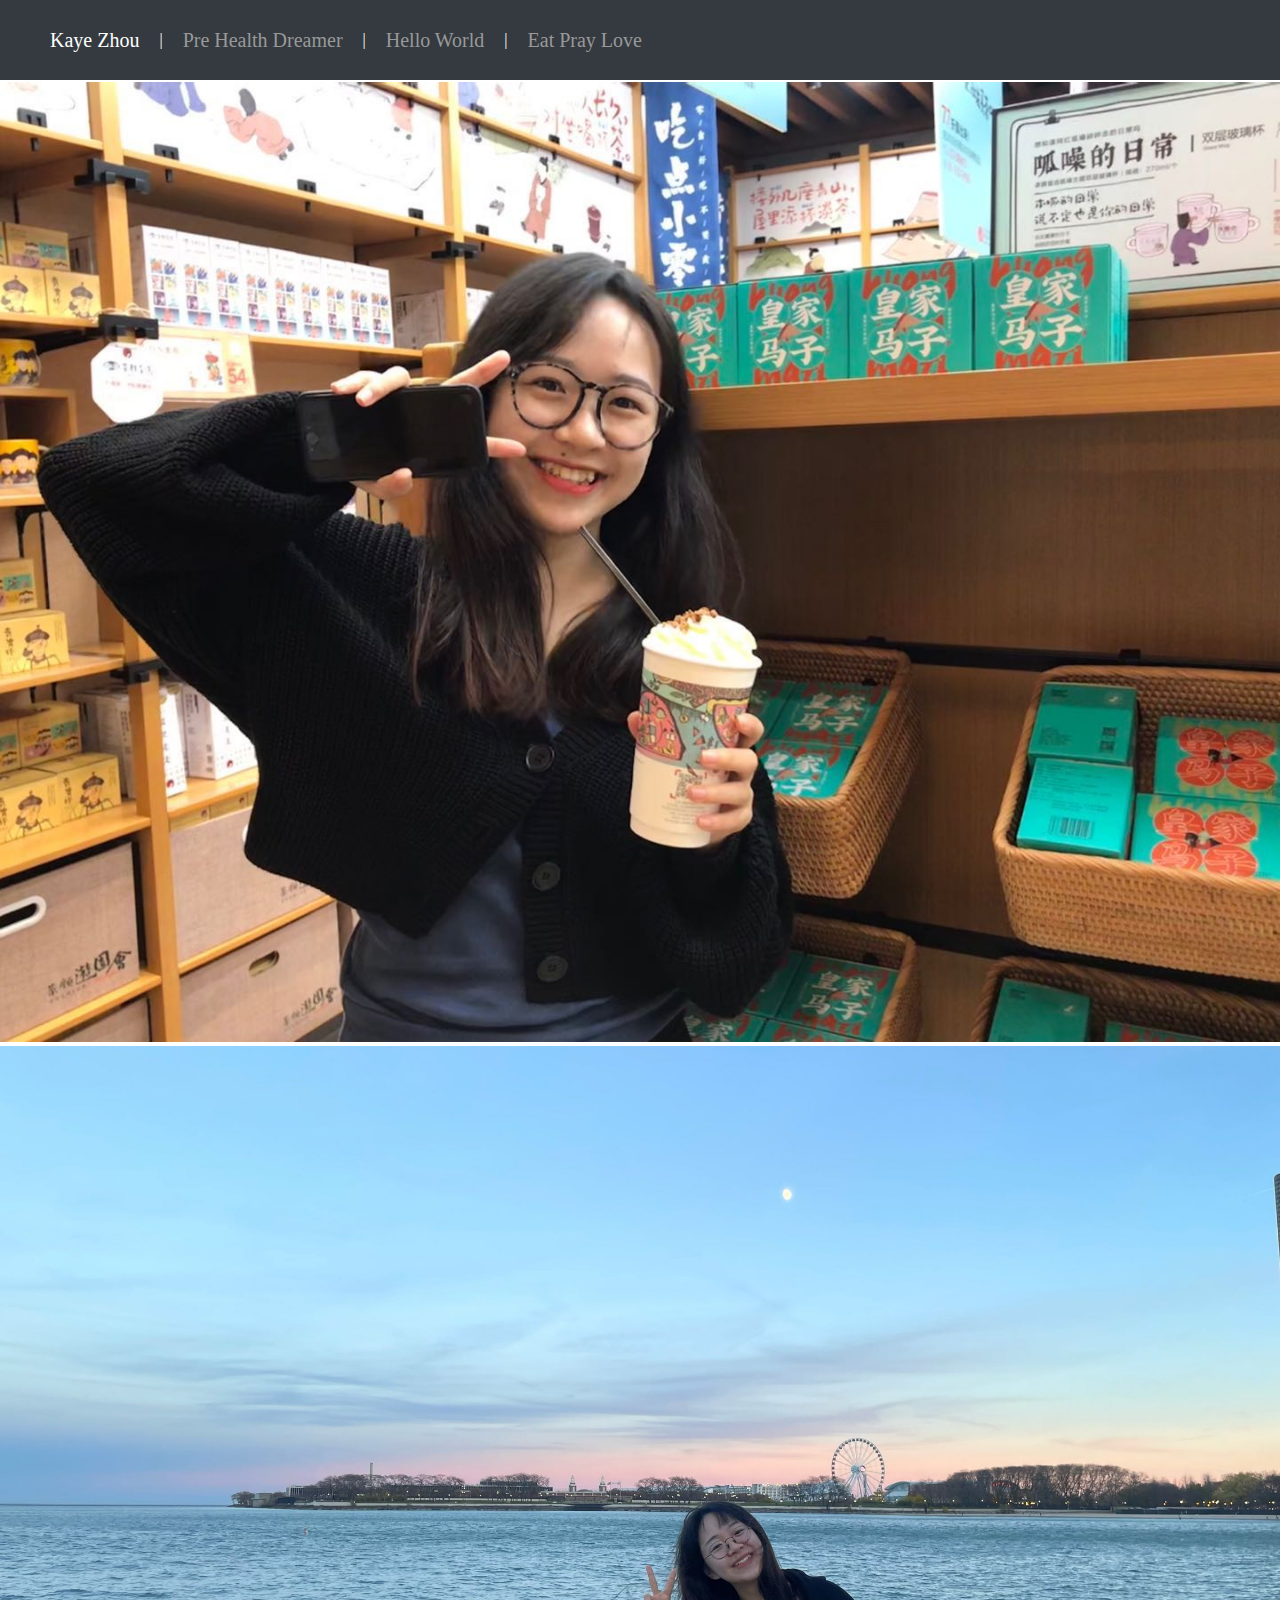
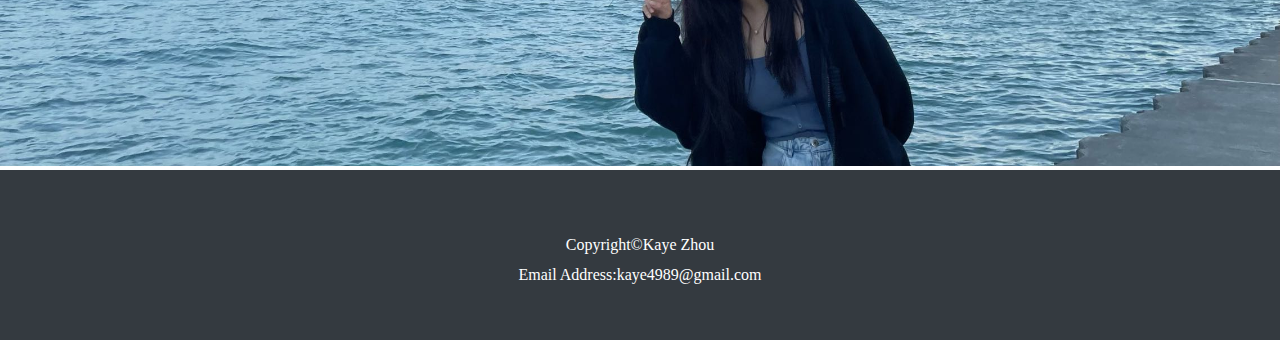
<file: index.html>
<!DOCTYPE html>
<html lang="en">
  <head>
    <meta charset="UTF-8" />
    <meta http-equiv="X-UA-Compatible" content="IE=edge" />
    <meta name="viewport" content="width=device-width, initial-scale=1.0" />
    <title>Document</title>
    <link rel="stylesheet" href="./css/common.css" />
    <style>
      .header li:nth-child(1) a {
        color: #fff;
      }
      .content {
        width: 100%;
      }
      .content img {
        width: 100%;
      }
    </style>
  </head>
  <body>
    <div class="header">
      <ul class="w">
        <li><a href="./index.html">Kaye Zhou</a></li>
        <li>|</li>
        <li><a href="./PreHealthDreamer.html">Pre Health Dreamer</a></li>
        <li>|</li>
        <li><a href="./HelloWorld.html">Hello World</a></li>
        <li>|</li>
        <li><a href="./EatPrayLove.html">Eat Pray Love</a></li>
      </ul>
    </div>
    <div class="content">
      <img src="./images/index1.jpg" alt="" />
      <img src="./images/index2.jpg" alt="" />
    </div>
    <div class="footer">
      <p>Copyright&copy;Kaye Zhou</p>
      <p>Email Address:kaye4989@gmail.com</p>
    </div>
  </body>
</html>
</file>
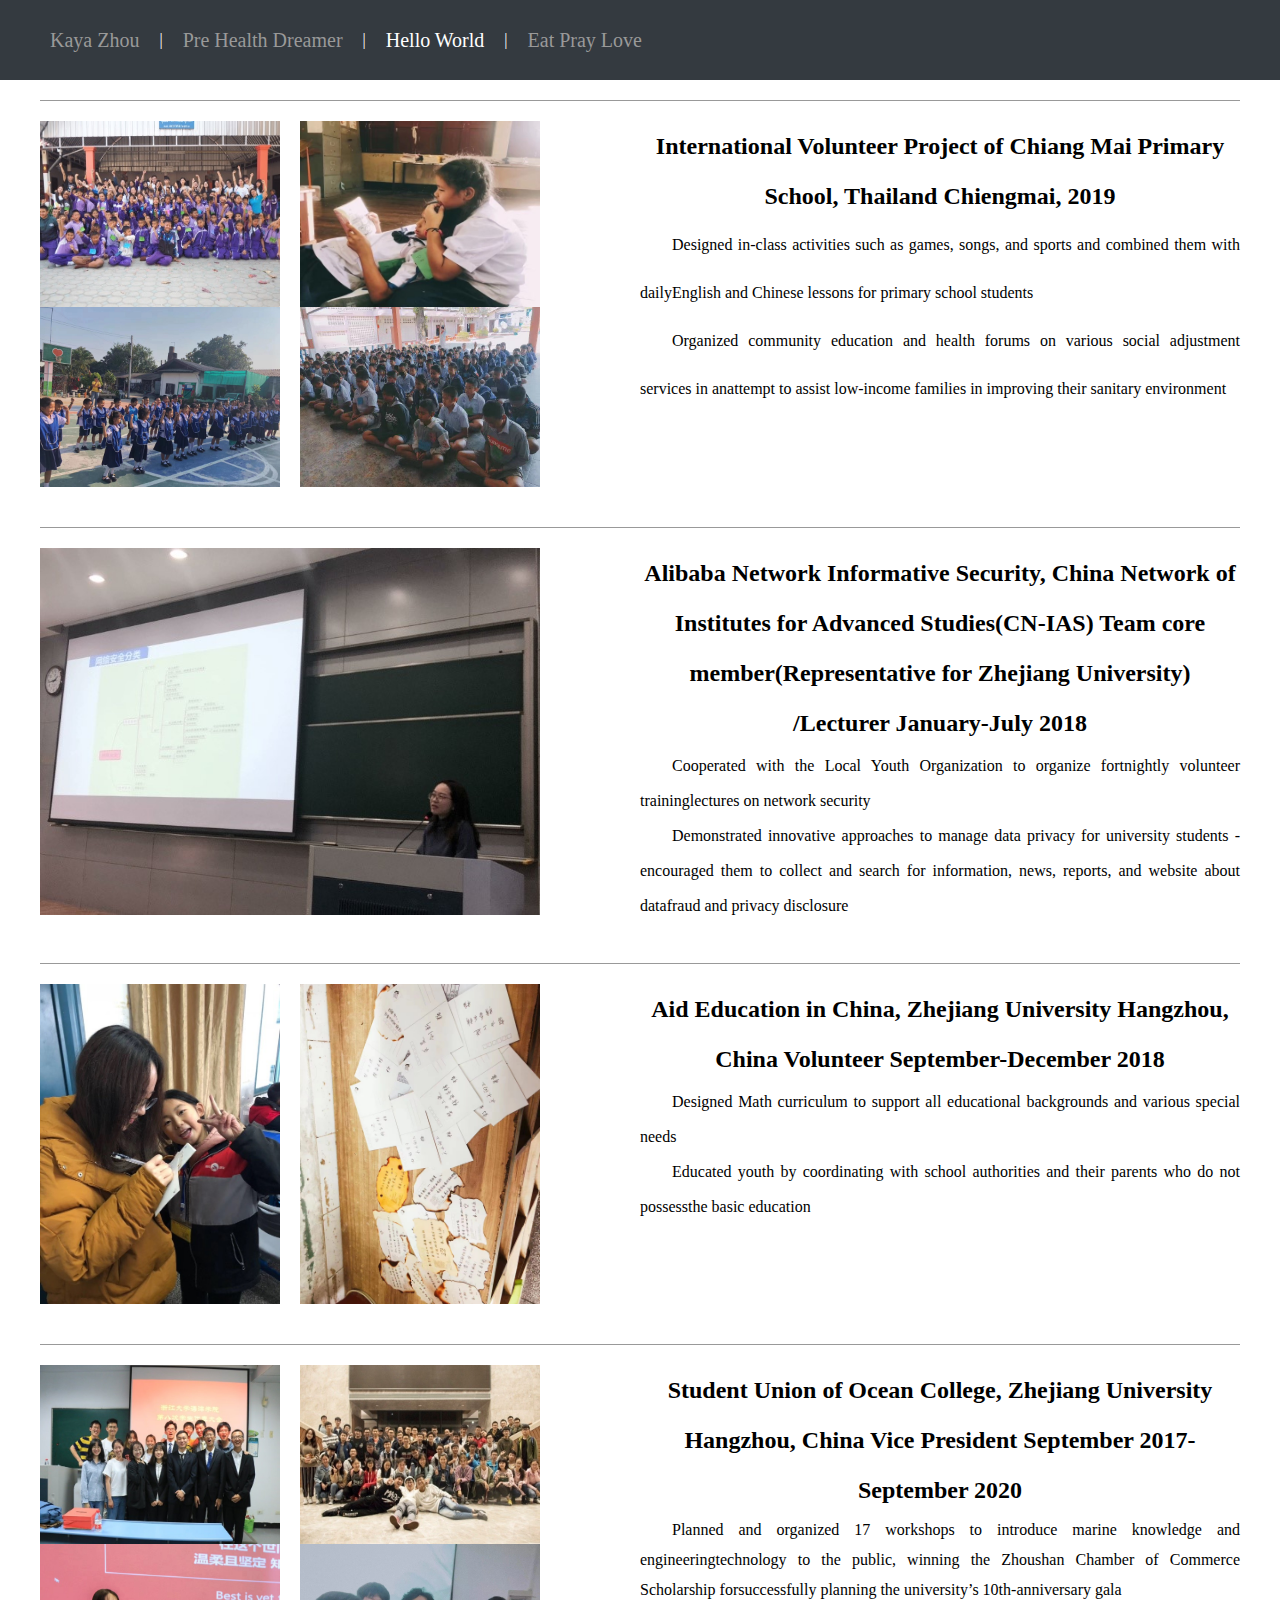
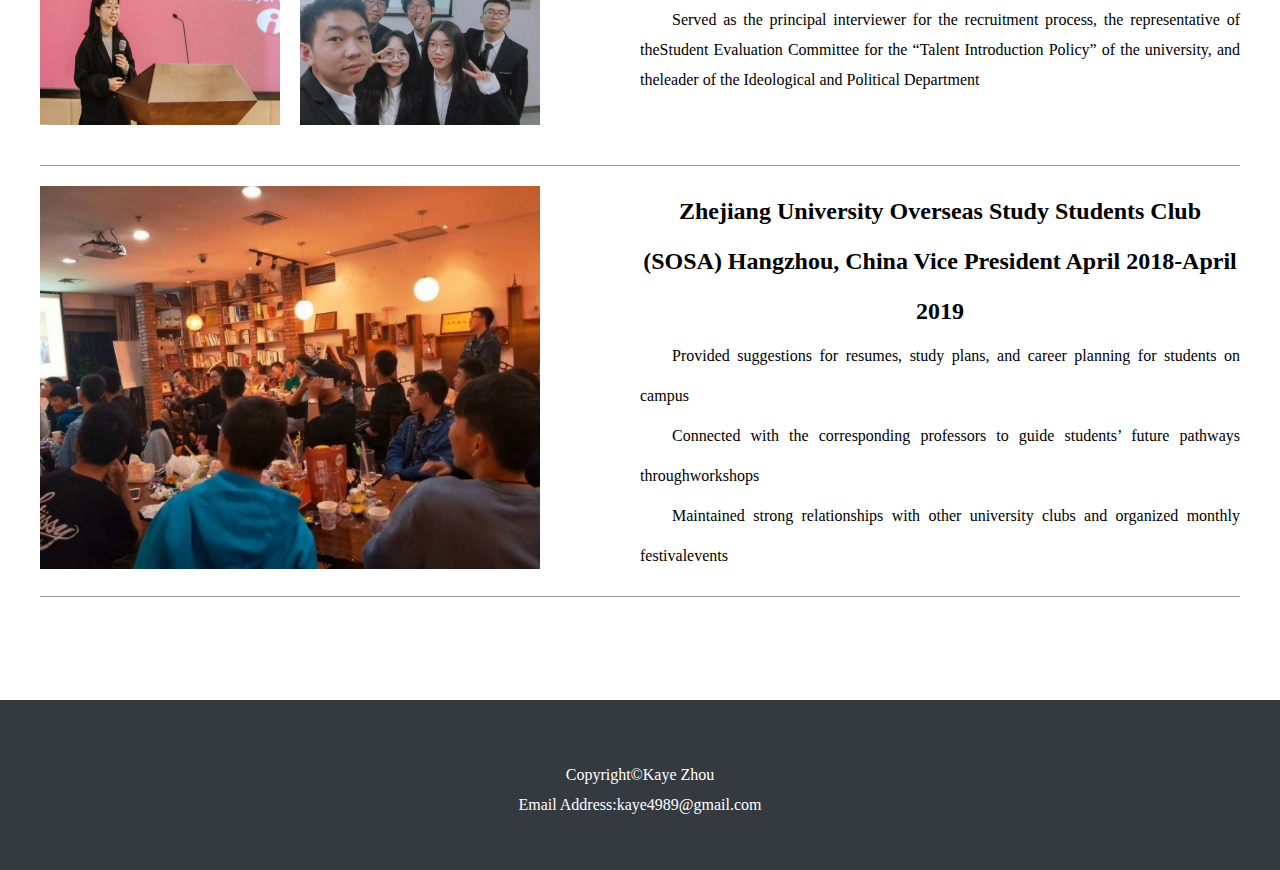
<file: HelloWorld.html>
<!DOCTYPE html>
<html lang="en">
  <head>
    <meta charset="UTF-8" />
    <meta http-equiv="X-UA-Compatible" content="IE=edge" />
    <meta name="viewport" content="width=device-width, initial-scale=1.0" />
    <title>Document</title>
    <link rel="stylesheet" href="./css/common.css" />
    <link rel="stylesheet" href="./css/hello.css" />
  </head>
  <body>
    <!-- header -->
    <div class="header">
      <ul class="w">
        <li><a href="./index.html">Kaya Zhou</a></li>
        <li>|</li>
        <li><a href="./PreHealthDreamer.html">Pre Health Dreamer</a></li>
        <li>|</li>
        <li><a href="./HelloWorld.html">Hello World</a></li>
        <li>|</li>
        <li><a href="./EatPrayLove.html">Eat Pray Love</a></li>
      </ul>
    </div>
    <!-- content -->
    <div class="content">
      <div class="w">
        <ul>
          <li>
            <div class="left">
              <img src="./images/201.jpg" alt="" />
              <img src="./images/202.jpg" alt="" />
              <img src="./images/203.jpg" alt="" />
              <img src="./images/204.jpg" alt="" />
            </div>
            <div class="text">
              <h2>International Volunteer Project of Chiang Mai Primary School, Thailand Chiengmai, 2019</h2>
              <p>Designed in-class activities such as games, songs, and sports and combined them with dailyEnglish and Chinese lessons for primary school students</p>
              <p>Organized community education and health forums on various social adjustment services in anattempt to assist low-income families in improving their sanitary environment</p>
            </div>
          </li>
          <li>
            <div class="left">
              <img src="./images/222.jpg" alt="" />
            </div>
            <div class="text">
              <h2>Alibaba Network Informative Security, China Network of Institutes for Advanced Studies(CN-IAS) Team core member(Representative for Zhejiang University) /Lecturer January-July 2018</h2>
              <p>Cooperated with the Local Youth Organization to organize fortnightly volunteer traininglectures on network security</p>
              <p>Demonstrated innovative approaches to manage data privacy for university students -encouraged them to collect and search for information, news, reports, and website about datafraud and privacy disclosure</p>
            </div>
          </li>
          <li>
            <div class="left">
              <img src="./images/231.jpg" alt="" />
              <img src="./images/232.jpg" alt="" />
            </div>
            <div class="text">
              <h2>Aid Education in China, Zhejiang University Hangzhou, China Volunteer September-December 2018</h2>
              <p>Designed Math curriculum to support all educational backgrounds and various special needs</p>
              <p>Educated youth by coordinating with school authorities and their parents who do not possessthe basic education</p>
            </div>
          </li>
          <li>
            <div class="left">
              <img src="./images/241.jpg" alt="" />
              <img src="./images/242.jpg" alt="" />
              <img src="./images/243.jpg" alt="" />
              <img src="./images/244.jpg" alt="" />
            </div>
            <div class="text">
              <h2>Student Union of Ocean College, Zhejiang University Hangzhou, China Vice President September 2017-September 2020</h2>
              <p>Planned and organized 17 workshops to introduce marine knowledge and engineeringtechnology to the public, winning the Zhoushan Chamber of Commerce Scholarship forsuccessfully planning the university’s 10th-anniversary gala</p>
              <p>Served as the principal interviewer for the recruitment process, the representative of theStudent Evaluation Committee for the “Talent Introduction Policy” of the university, and theleader of the Ideological and Political Department</p>
            </div>
          </li>
          <li>
            <div class="left">
              <img src="./images/251.jpg" alt="" />
            </div>
            <div class="text">
              <h2>Zhejiang University Overseas Study Students Club (SOSA) Hangzhou, China Vice President April 2018-April 2019</h2>
              <p>Provided suggestions for resumes, study plans, and career planning for students on campus</p>
              <p>Connected with the corresponding professors to guide students’ future pathways throughworkshops</p>
              <p>Maintained strong relationships with other university clubs and organized monthly festivalevents</p>
            </div>
          </li>
        </ul>
      </div>
    </div>
    <div class="footer">
      <p>Copyright&copy;Kaye Zhou</p>
      <p>Email Address:kaye4989@gmail.com</p>
    </div>
  </body>
</html>
</file>
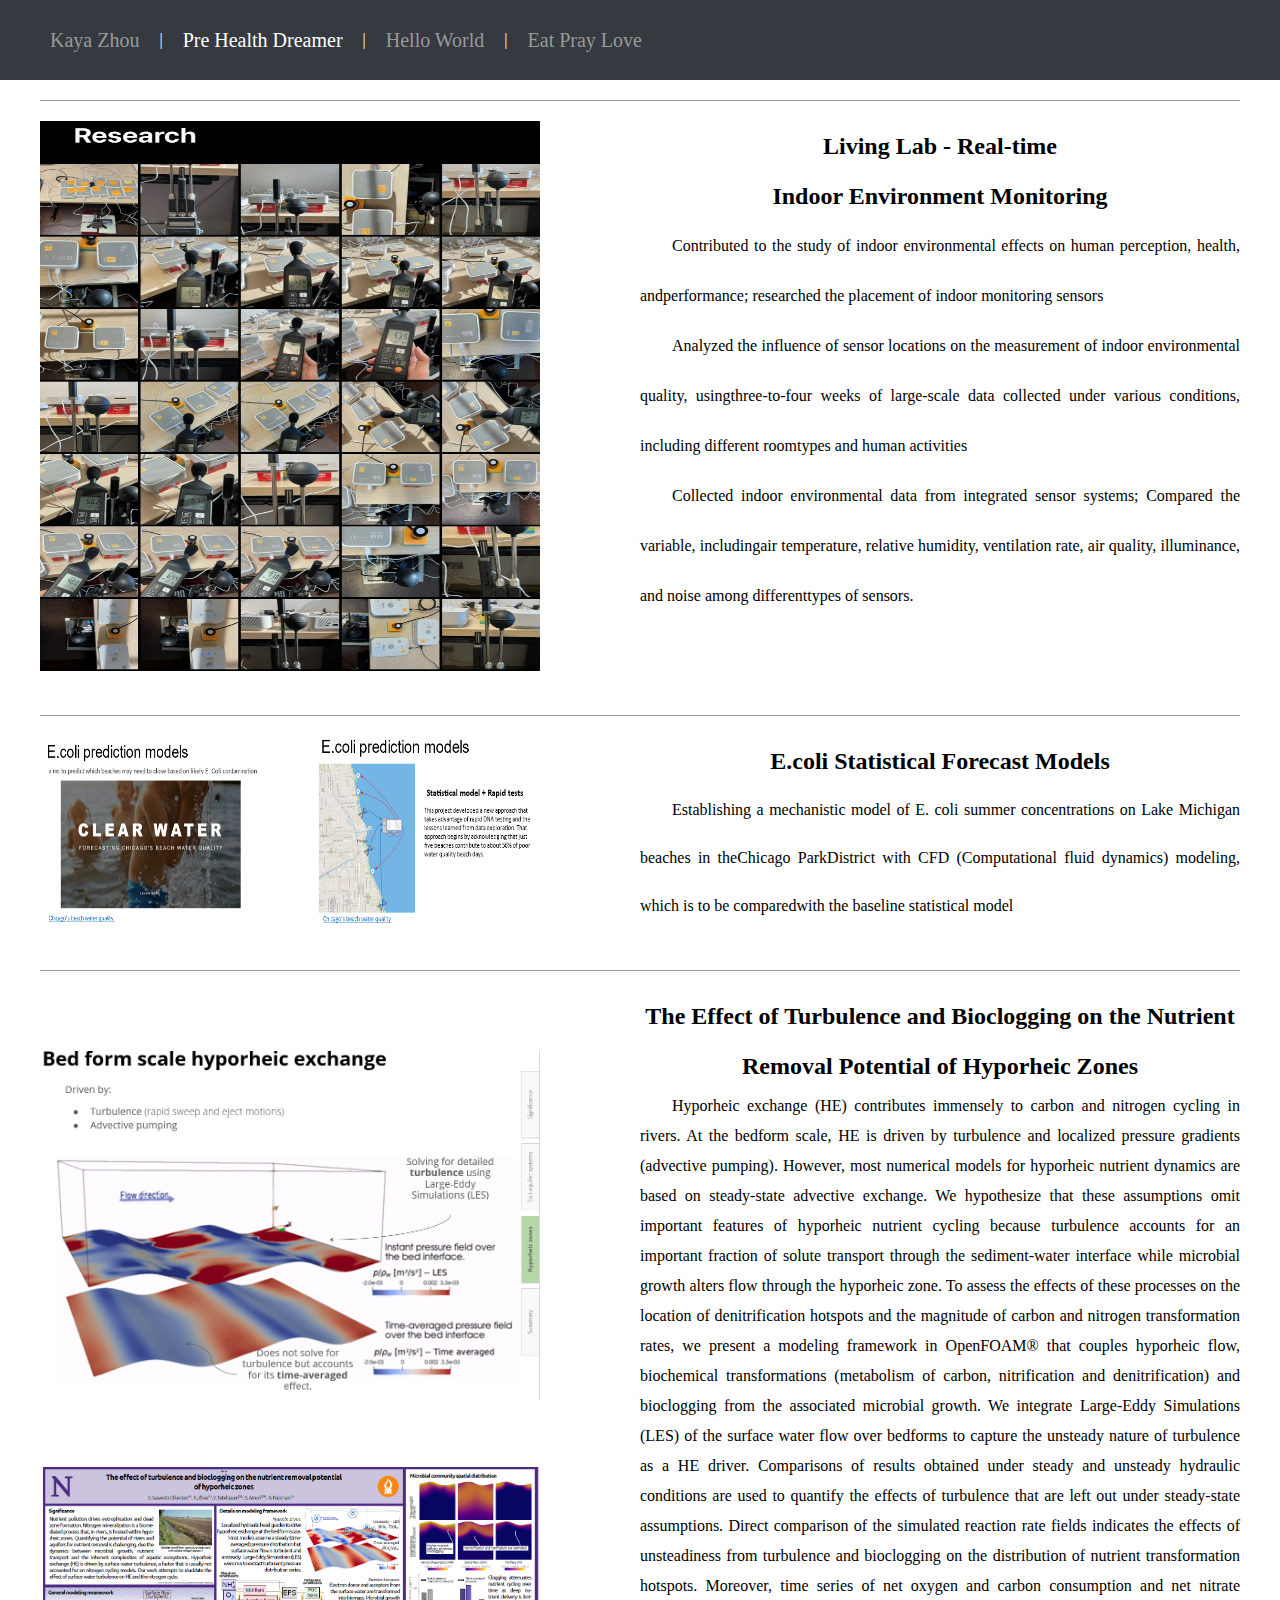
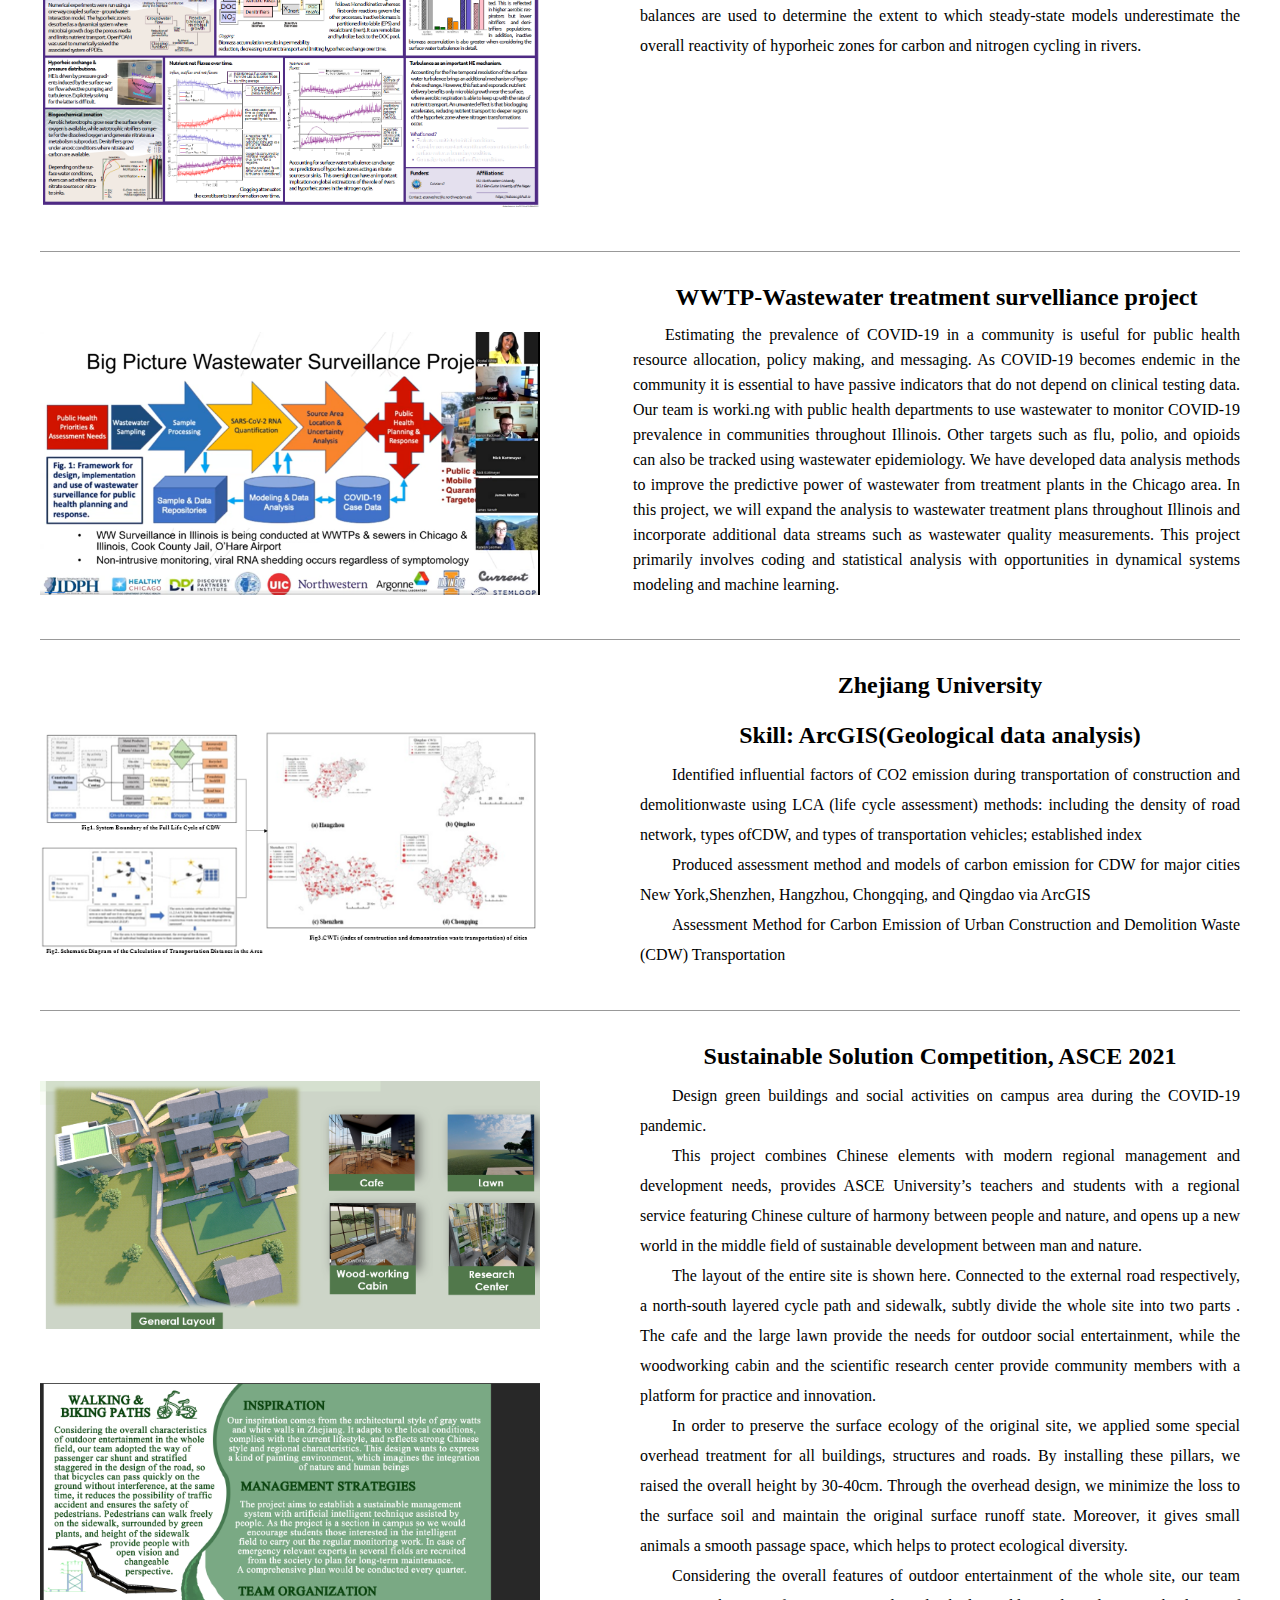
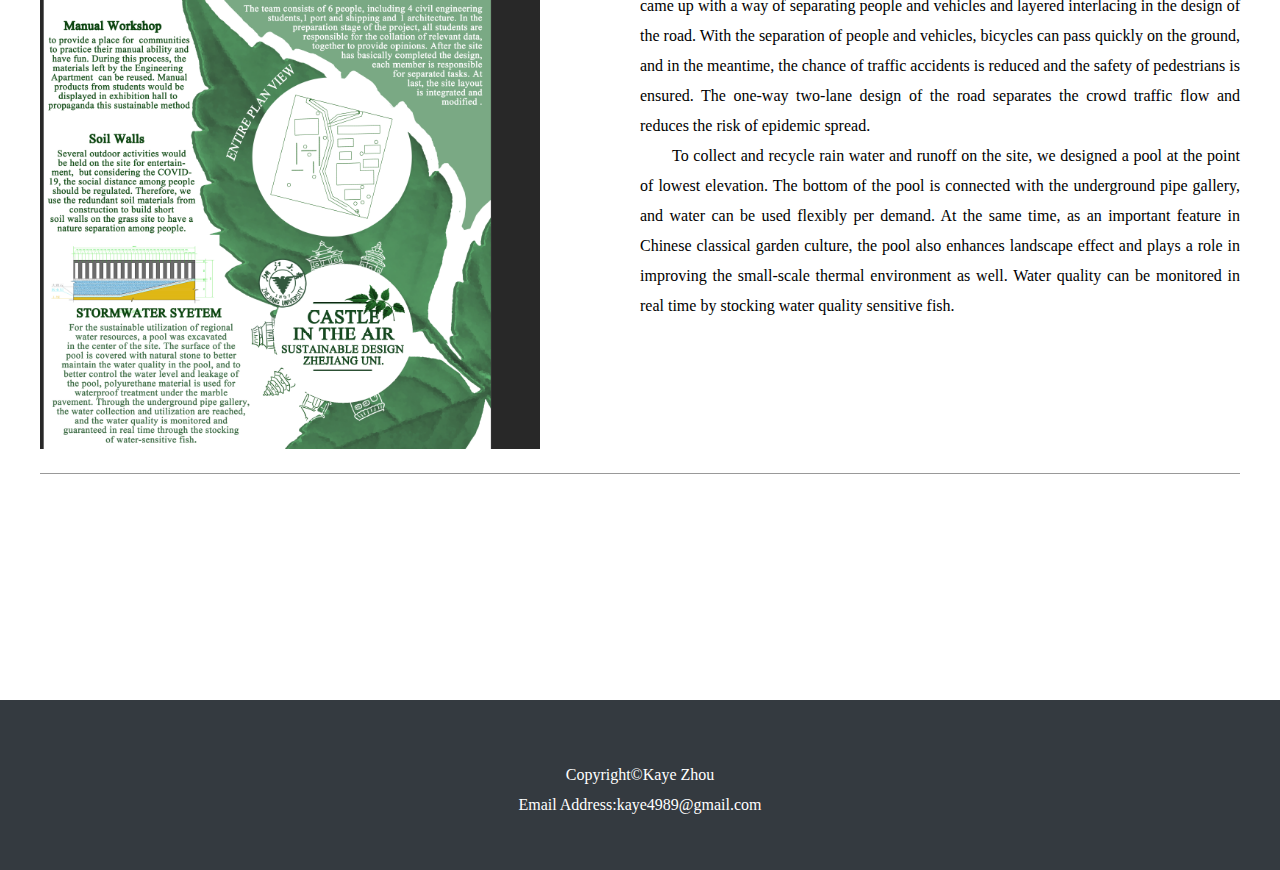
<file: PreHealthDreamer.html>
<!DOCTYPE html>
<html lang="en">
  <head>
    <meta charset="UTF-8" />
    <meta http-equiv="X-UA-Compatible" content="IE=edge" />
    <meta name="viewport" content="width=device-width, initial-scale=1.0" />
    <title>Document</title>
    <link rel="stylesheet" href="./css/common.css" />
    <link rel="stylesheet" href="./css/pre.css" />
  </head>
  <body>
    <!-- header -->
    <div class="header">
      <ul class="w">
        <li><a href="./index.html">Kaya Zhou</a></li>
        <li>|</li>
        <li><a href="./PreHealthDreamer.html">Pre Health Dreamer</a></li>
        <li>|</li>
        <li><a href="./HelloWorld.html">Hello World</a></li>
        <li>|</li>
        <li><a href="./EatPrayLove.html">Eat Pray Love</a></li>
      </ul>
    </div>
    <!-- content -->
    <!-- <h1>Northwestern University</h1> -->
    <div class="content">
      <div class="w">
        <ul>
          <li>
            <div class="left">
              <img src="./images/1.jpg" alt="" />
            </div>
            <div class="text">
              <h2>
                Living Lab - Real-time<br />
                Indoor Environment Monitoring
              </h2>
              <p>Contributed to the study of indoor environmental effects on human perception, health, andperformance; researched the placement of indoor monitoring sensors</p>
              <p>Analyzed the influence of sensor locations on the measurement of indoor environmental quality, usingthree-to-four weeks of large-scale data collected under various conditions, including different roomtypes and human activities</p>
              <p>Collected indoor environmental data from integrated sensor systems; Compared the variable, includingair temperature, relative humidity, ventilation rate, air quality, illuminance, and noise among differenttypes of sensors.</p>
            </div>
          </li>
          <li>
            <div class="left">
              <img src="./images/21.png" alt="" />
              <img src="./images/22.png" alt="" />
            </div>
            <div class="text">
              <h2>E.coli Statistical Forecast Models</h2>
              <p>Establishing a mechanistic model of E. coli summer concentrations on Lake Michigan beaches in theChicago ParkDistrict with CFD (Computational fluid dynamics) modeling, which is to be comparedwith the baseline statistical model</p>
            </div>
          </li>
          <li>
            <div class="left">
              <img src="./images/31.png" alt="" />
              <img src="./images/32.png" alt="" />
            </div>
            <div class="text">
              <h2>The Effect of Turbulence and Bioclogging on the Nutrient Removal Potential of Hyporheic Zones</h2>
              <p>
                Hyporheic exchange (HE) contributes immensely to carbon and nitrogen cycling in rivers. At the bedform scale, HE is driven by turbulence and localized pressure gradients (advective pumping). However, most numerical models for hyporheic nutrient dynamics are based on steady-state advective exchange. We hypothesize that these assumptions omit important features of hyporheic nutrient cycling because turbulence accounts for an important fraction of solute transport through the sediment-water interface while microbial growth alters flow through the hyporheic zone. To assess the effects of these processes on the location of denitrification hotspots and the magnitude of carbon and nitrogen transformation rates, we present a modeling framework in OpenFOAM® that couples hyporheic
                flow, biochemical transformations (metabolism of carbon, nitrification and denitrification) and bioclogging from the associated microbial growth. We integrate Large-Eddy Simulations (LES) of the surface water flow over bedforms to capture the unsteady nature of turbulence as a HE driver. Comparisons of results obtained under steady and unsteady hydraulic conditions are used to quantify the effects of turbulence that are left out under steady-state assumptions. Direct comparison of the simulated reaction rate fields indicates the effects of unsteadiness from turbulence and bioclogging on the distribution of nutrient transformation hotspots. Moreover, time series of net oxygen and carbon consumption and net nitrate balances are used to determine the extent to which
                steady-state models underestimate the overall reactivity of hyporheic zones for carbon and nitrogen cycling in rivers.
              </p>
            </div>
          </li>
          <li>
            <div class="left">
              <img src="./images/4.png" alt="" />
            </div>
            <div class="text">
              <h2>WWTP-Wastewater treatment survelliance project</h2>
              <p>
                Estimating the prevalence of COVID-19 in a community is useful for public health resource allocation, policy making, and messaging. As COVID-19 becomes endemic in the community it is essential to have passive indicators that do not depend on clinical testing data. Our team is worki.ng with public health departments to use wastewater to monitor COVID-19 prevalence in communities throughout Illinois. Other targets such as flu, polio, and opioids can also be tracked using wastewater epidemiology. We have developed data analysis methods to improve the predictive power of wastewater from treatment plants in the Chicago area. In this project, we will expand the analysis to wastewater treatment plans throughout Illinois and incorporate additional data streams such as wastewater
                quality measurements. This project primarily involves coding and statistical analysis with opportunities in dynamical systems modeling and machine learning.
              </p>
            </div>
          </li>
          <li>
            <div class="left">
              <img src="./images/51.png" alt="" />
            </div>
            <div class="text">
              <h2>Zhejiang University</h2>
              <h2>Skill: ArcGIS(Geological data analysis)</h2>
              <p>Identified influential factors of CO2 emission during transportation of construction and demolitionwaste using LCA (life cycle assessment) methods: including the density of road network, types ofCDW, and types of transportation vehicles; established index</p>
              <p>Produced assessment method and models of carbon emission for CDW for major cities New York,Shenzhen, Hangzhou, Chongqing, and Qingdao via ArcGIS</p>
              <p>Assessment Method for Carbon Emission of Urban Construction and Demolition Waste (CDW) Transportation</p>
            </div>
          </li>
          <li>
            <div class="left">
              <img src="./images/61.png" alt="" />
              <img src="./images/62.png" alt="" />
            </div>
            <div class="text">
              <h2>Sustainable Solution Competition, ASCE 2021</h2>
              <p>Design green buildings and social activities on campus area during the COVID-19 pandemic.</p>
              <p>This project combines Chinese elements with modern regional management and development needs, provides ASCE University’s teachers and students with a regional service featuring Chinese culture of harmony between people and nature, and opens up a new world in the middle field of sustainable development between man and nature.</p>
              <p>The layout of the entire site is shown here. Connected to the external road respectively, a north-south layered cycle path and sidewalk, subtly divide the whole site into two parts . The cafe and the large lawn provide the needs for outdoor social entertainment, while the woodworking cabin and the scientific research center provide community members with a platform for practice and innovation.</p>
              <p>In order to preserve the surface ecology of the original site, we applied some special overhead treatment for all buildings, structures and roads. By installing these pillars, we raised the overall height by 30-40cm. Through the overhead design, we minimize the loss to the surface soil and maintain the original surface runoff state. Moreover, it gives small animals a smooth passage space, which helps to protect ecological diversity.</p>
              <p>Considering the overall features of outdoor entertainment of the whole site, our team came up with a way of separating people and vehicles and layered interlacing in the design of the road. With the separation of people and vehicles, bicycles can pass quickly on the ground, and in the meantime, the chance of traffic accidents is reduced and the safety of pedestrians is ensured. The one-way two-lane design of the road separates the crowd traffic flow and reduces the risk of epidemic spread.</p>
              <p>To collect and recycle rain water and runoff on the site, we designed a pool at the point of lowest elevation. The bottom of the pool is connected with the underground pipe gallery, and water can be used flexibly per demand. At the same time, as an important feature in Chinese classical garden culture, the pool also enhances landscape effect and plays a role in improving the small-scale thermal environment as well. Water quality can be monitored in real time by stocking water quality sensitive fish.</p>
            </div>
          </li>
        </ul>
      </div>
    </div>
    <div class="footer">
      <p>Copyright&copy;Kaye Zhou</p>
      <p>Email Address:kaye4989@gmail.com</p>
    </div>
  </body>
</html>
</file>
<file: css/common.css>
* {
  padding: 0;
  margin: 0;
}
li {
  list-style: none;
}
a {
  text-decoration: none;
  color: black;
}
.w {
  width: 1200px;
  margin: 0px auto;
}
.header {
  width: 100%;
  height: 80px;
  background-color: #343a40;
}
.header .w {
  height: 100%;
}
.header li {
  float: left;
  line-height: 80px;
  padding: 0px 10px;
  color: #fff;
}
.header li a {
  font-size: 20px;
  color: #999;
}
.header li:hover a {
  color: #fff;
}
.footer {
  padding: 60px 0px;
  width: 100%;
  height: 50px;
  background-color: #343a40;
  color: #fff;
}
.footer p {
  line-height: 30px;
  text-align: center;
}
</file>
<file: css/hello.css>
.header li:nth-child(5) a {
  color: #fff;
}
/* content */
.content {
  width: 100%;
  height: 2200px;
}
h1 {
  text-align: center;
}
.content .w {
  height: 2200px;
}
.content .w > ul {
  width: 100%;
  height: 100%;
}
.content .w > ul li {
  display: flex;
  justify-content: space-between;
  margin-top: 20px;
  padding: 20px 0px;
  border-top: 1px solid #999;
}
.content .w > ul li:nth-last-child(1) {
  border-bottom: 1px solid #999;
}
.content .w > ul li .left {
  width: 500px;
}
.content .w > ul li .left img {
  width: 100%;
}
.content .w > ul li .text {
  width: 600px;
}
.content .w > ul li .text h2 {
  line-height: 50px;
  text-align: center;
}
.content .w > ul li .text p {
  text-indent: 2em;
  text-align: justify;
  line-height: 50px;
}
.content .w > ul li:nth-child(1) .left {
  display: flex;
  justify-content: space-between;
  align-content: space-between;
  flex-wrap: wrap;
}
.content .w > ul li:nth-child(1) .left img {
  width: 48%;
}
.content .w > ul li:nth-child(1) .text p {
  line-height: 48px;
}
.content .w > ul li:nth-child(2) .text p {
  line-height: 35px;
}
.content .w > ul li:nth-child(3) .left {
  display: flex;
  justify-content: space-between;
}
.content .w > ul li:nth-child(3) .left img {
  width: 48%;
}
.content .w > ul li:nth-child(3) .text p {
  line-height: 35px;
}
.content .w > ul li:nth-child(4) .left {
  display: flex;
  justify-content: space-between;
  align-content: space-between;
  flex-wrap: wrap;
}
.content .w > ul li:nth-child(4) .left img {
  width: 48%;
}
.content .w > ul li:nth-child(4) .text p {
  line-height: 30px;
}
.content .w > ul li:nth-child(5) .text p {
  line-height: 40px;
}
</file>
<file: css/pre.css>
.header li:nth-child(3) a {
  color: #fff;
}
/* content */
.content {
  width: 100%;
  height: 3800px;
}
h1 {
  text-align: center;
}
.content .w {
  height: 3800px;
}
.content .w > ul {
  width: 100%;
  height: 100%;
}
.content .w > ul li {
  display: flex;
  justify-content: space-between;
  margin-top: 20px;
  padding: 20px 0px;
  border-top: 1px solid #999;
}
.content .w > ul li:nth-last-child(1) {
  border-bottom: 1px solid #999;
}
.content .w > ul li .left {
  width: 500px;
}
.content .w > ul li .left img {
  width: 100%;
}
.content .w > ul li .text {
  width: 600px;
}
.content .w > ul li .text h2 {
  line-height: 50px;
  text-align: center;
}
.content .w > ul li .text p {
  text-indent: 2em;
  text-align: justify;
  line-height: 50px;
}
.content .w > ul li:nth-child(1) .left img {
  width: 100%;
  height: 550px;
}

.content .w > ul li:nth-child(2) .left {
  display: flex;
  justify-content: space-between;
}
.content .w > ul li:nth-child(2) .left img {
  width: 45%;
}
.content .w > ul li:nth-child(2) .text p {
  line-height: 48px;
}
.content .w > ul li:nth-child(3) .left img {
  margin-top: 60px;
}
.content .w > ul li:nth-child(3) .text p {
  line-height: 30px;
}
.content .w > ul li:nth-child(4) .left img {
  margin-top: 60px;
}
.content .w > ul li:nth-child(4) .text {
  width: 607px;
}
.content .w > ul li:nth-child(4) .text p {
  line-height: 25px;
}
.content .w > ul li:nth-child(5) .left img {
  margin-top: 60px;
}

.content .w > ul li:nth-child(5) .text p {
  line-height: 30px;
}
.content .w > ul li:nth-child(6) .left img {
  margin-top: 50px;
}
.content .w > ul li:nth-child(6) .text p {
  line-height: 30px;
}
</file>
